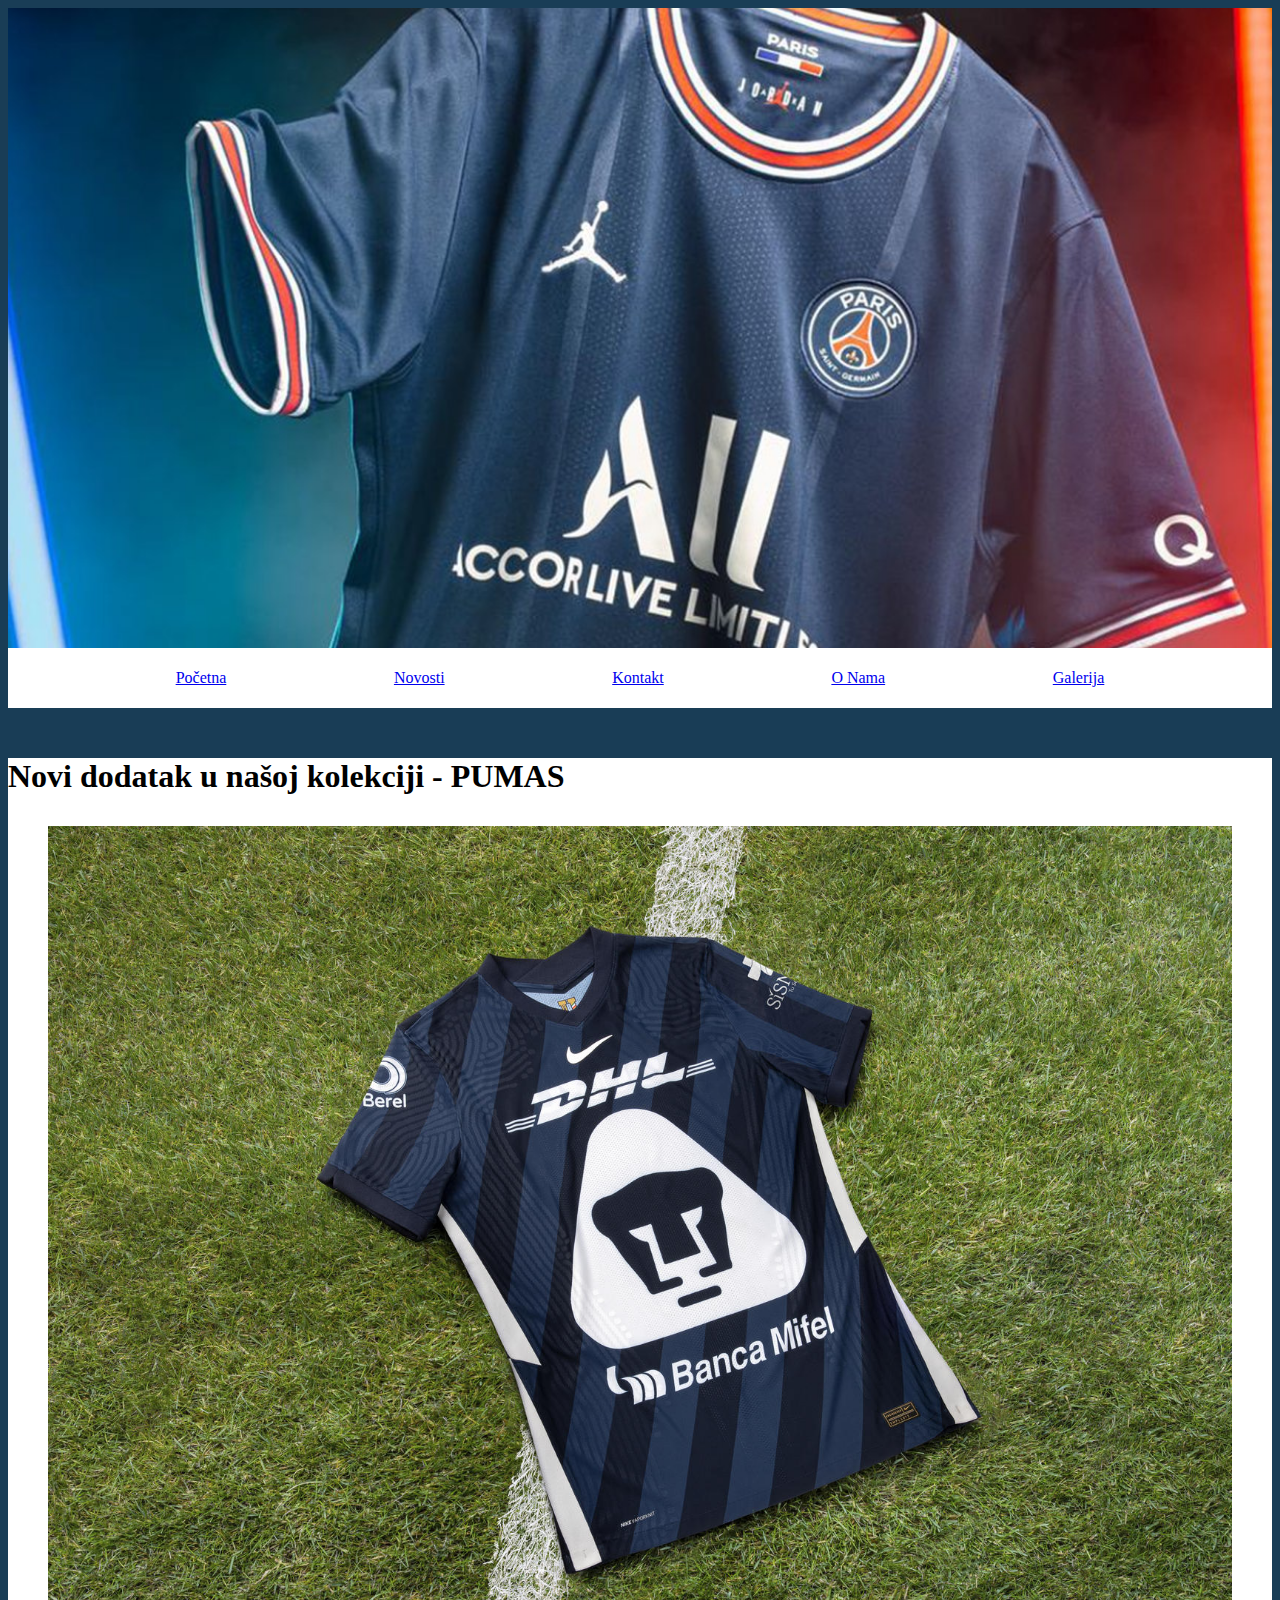
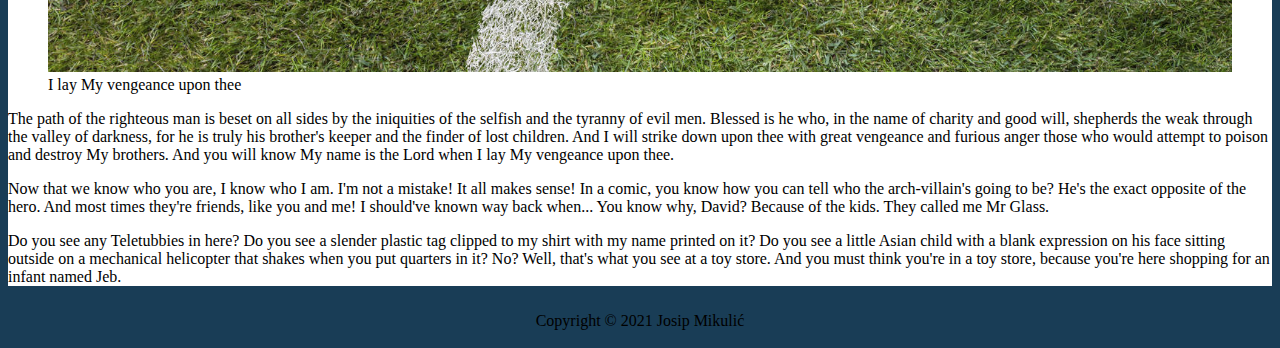
<file: index.html>
<!DOCTYPE HTML>
<html>

<head>
	<title>Napredne tehnike programiranja web servisa</title>
	<meta http-equiv="content-type" content="text/html; charset=UTF-8">
	<meta name="description"
		content="Projektni zadatak za vježbe iz kolegija Napredne tehnike programiranja web servisa">
	<meta name="keywords" content="">
	<meta name="author" content="Josip Mikulić">
	<meta name="viewport" content="width=device-width, initial-scale=1">
	<link rel="shortcut icon" type="image/x-icon" href="favicon.ico">
	<link href="https://cdn.jsdelivr.net/npm/bootstrap@5.1.3/dist/css/bootstrap.min.css" rel="stylesheet"
		integrity="sha384-1BmE4kWBq78iYhFldvKuhfTAU6auU8tT94WrHftjDbrCEXSU1oBoqyl2QvZ6jIW3" crossorigin="anonymous">
	<link rel="stylesheet" type="text/css" href="css/stylesheet.css">
</head>

<body>
	<header>
		<nav>
			<a href="index.html">Početna</a>
			<a href="novosti.html">Novosti</a>
			<a href="#">Kontakt</a>
			<a href="#">O Nama</a>
			<a href="#">Galerija</a>
		</nav>
	</header>
	<main>
		<div class="container main-content">
			<div class="row">
				<div class="col-md-12">
					<h1>Novi dodatak u našoj kolekciji - PUMAS</h1>
				</div>
			</div>
			<div class="row">
				<div class="col-md-6">
					<figure>
						<img src="/images/slika1.jpg" alt="Novi dres PUMAS" class="img-responsive">
						<figcaption>I lay My vengeance upon thee</figcaption>
					</figure>
				</div>
				<div class="col-md-6">
					<p>
						The path of the righteous man is beset on all sides by the iniquities of the selfish and the
						tyranny of evil men. Blessed is he who, in the name of charity and good will, shepherds the
						weak
						through the valley of darkness, for he is truly his brother's keeper and the finder of lost
						children. And I will strike down upon thee with great vengeance and furious anger those who
						would attempt to poison and destroy My brothers. And you will know My name is the Lord when
						I lay My vengeance upon thee.
					</p>
					<p>
						Now that we know who you are, I know who I am. I'm not a mistake! It all makes sense! In a
						comic, you know how you can tell who the arch-villain's going to be? He's the exact opposite
						of
						the hero. And most times they're friends, like you and me! I should've known way back
						when...
						You know why, David? Because of the kids. They called me Mr Glass.
					</p>
					<p>
						Do you see any Teletubbies in here? Do you see a slender plastic tag clipped to my shirt
						with my
						name printed on it? Do you see a little Asian child with a blank expression on his face
						sitting
						outside on a mechanical helicopter that shakes when you put quarters in it? No? Well, that's
						what you see at a toy store. And you must think you're in a toy store, because you're here
						shopping for an infant named Jeb.
					</p>
				</div>
			</div>
		</div>
	</main>
	<footer>
		Copyright &copy; 2021 Josip Mikulić
	</footer>
</body>

</html>
</file>
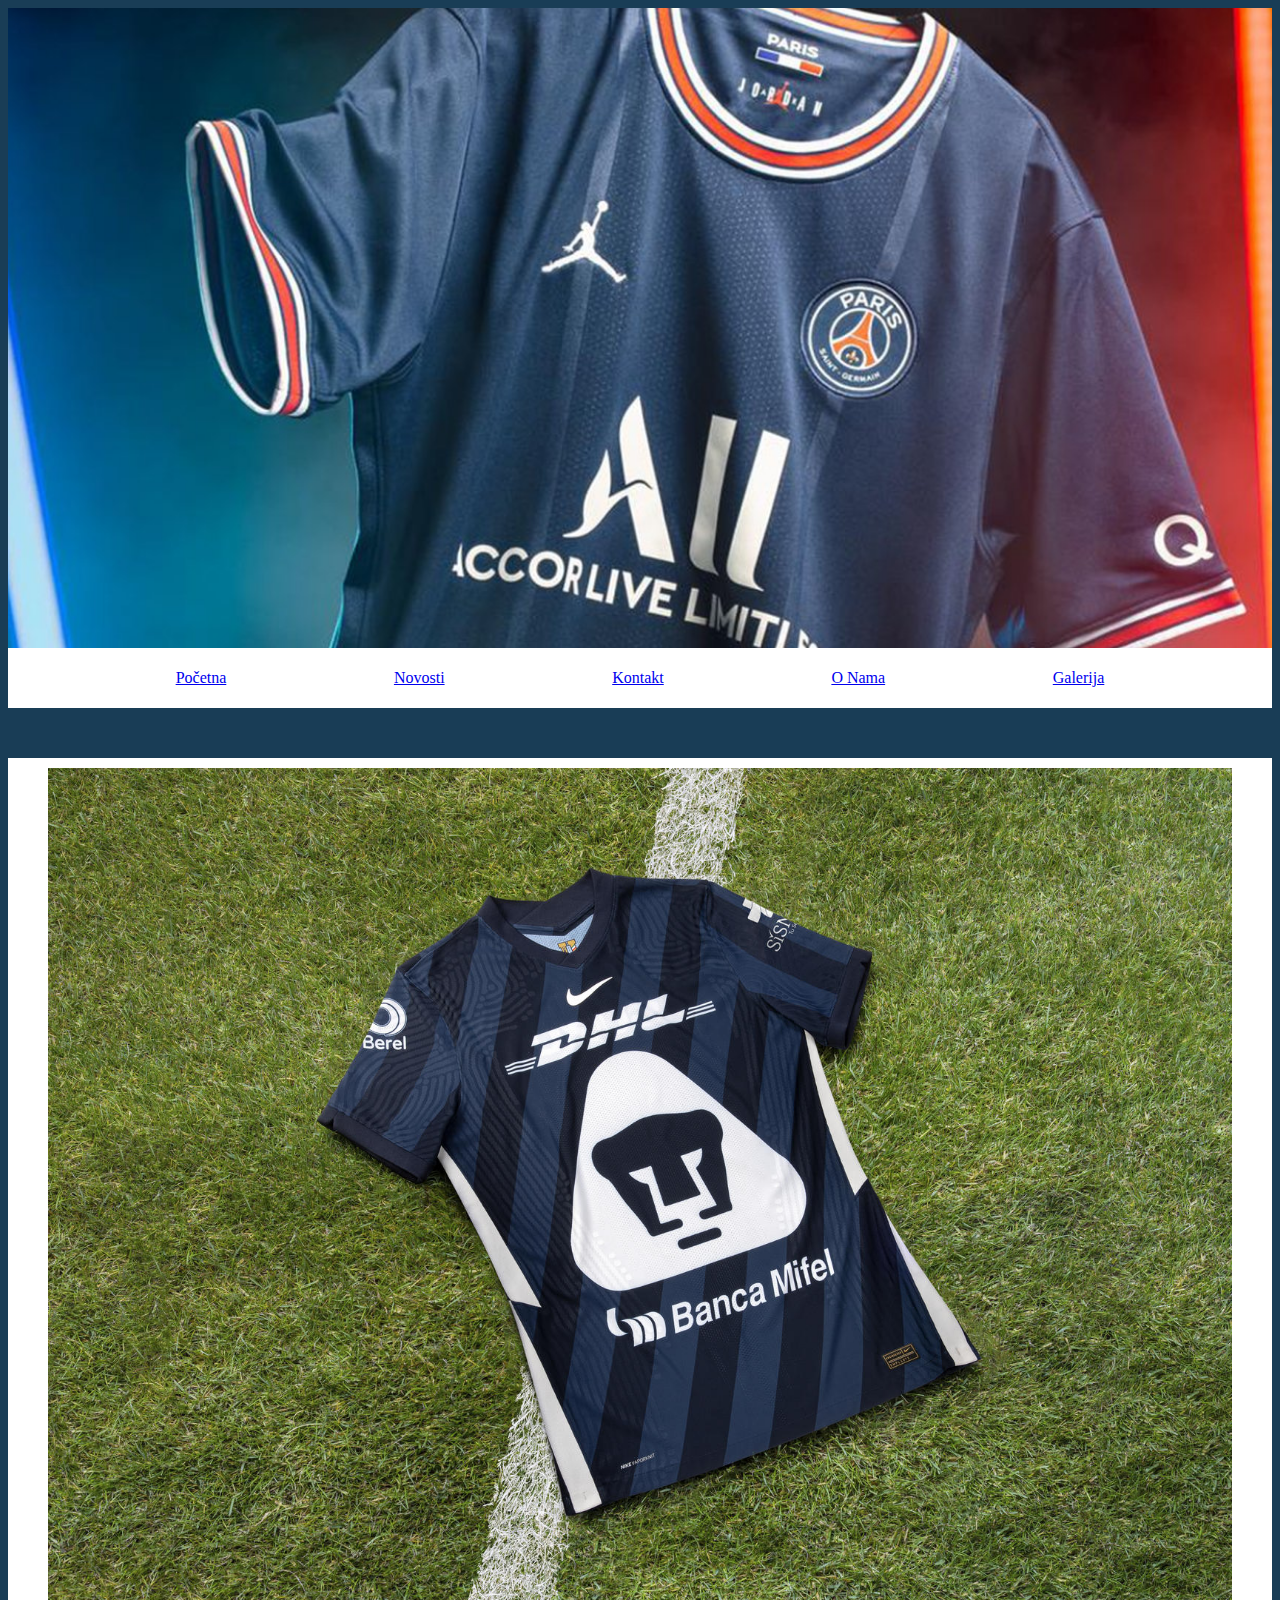
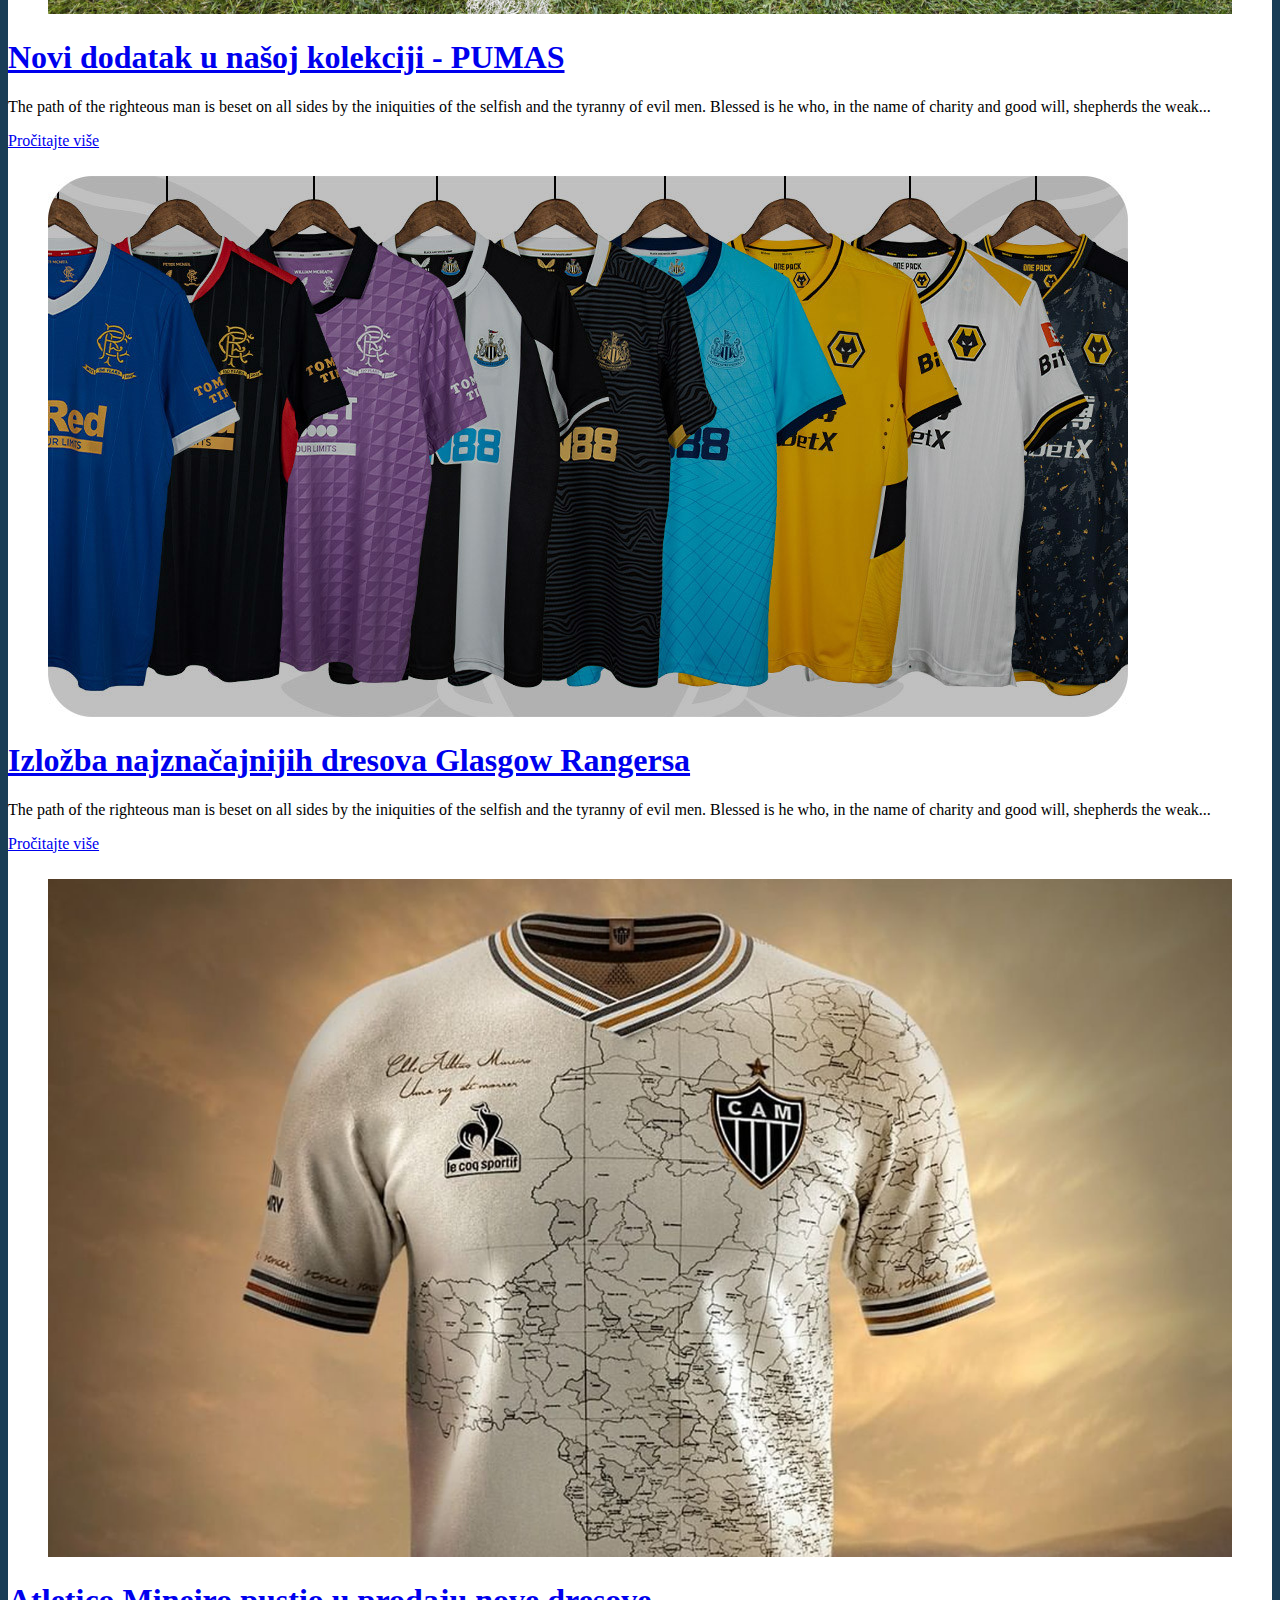
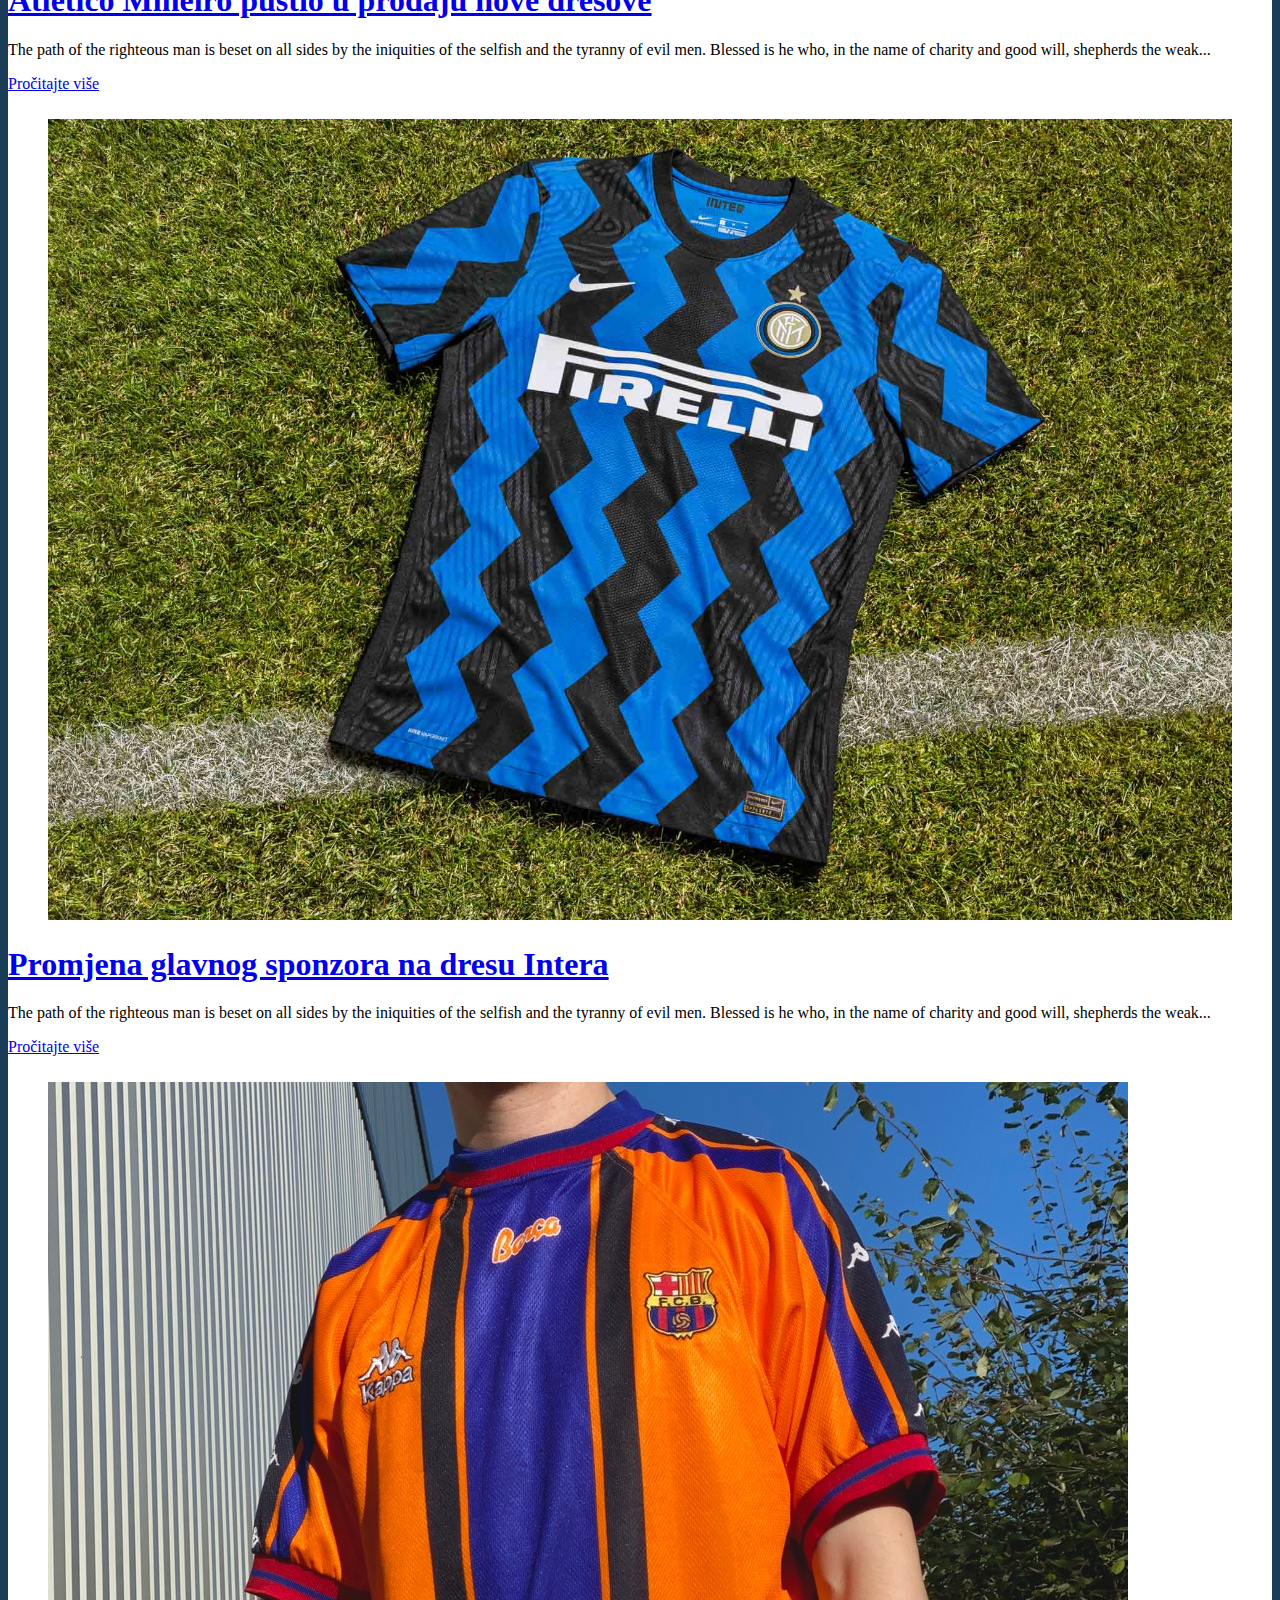
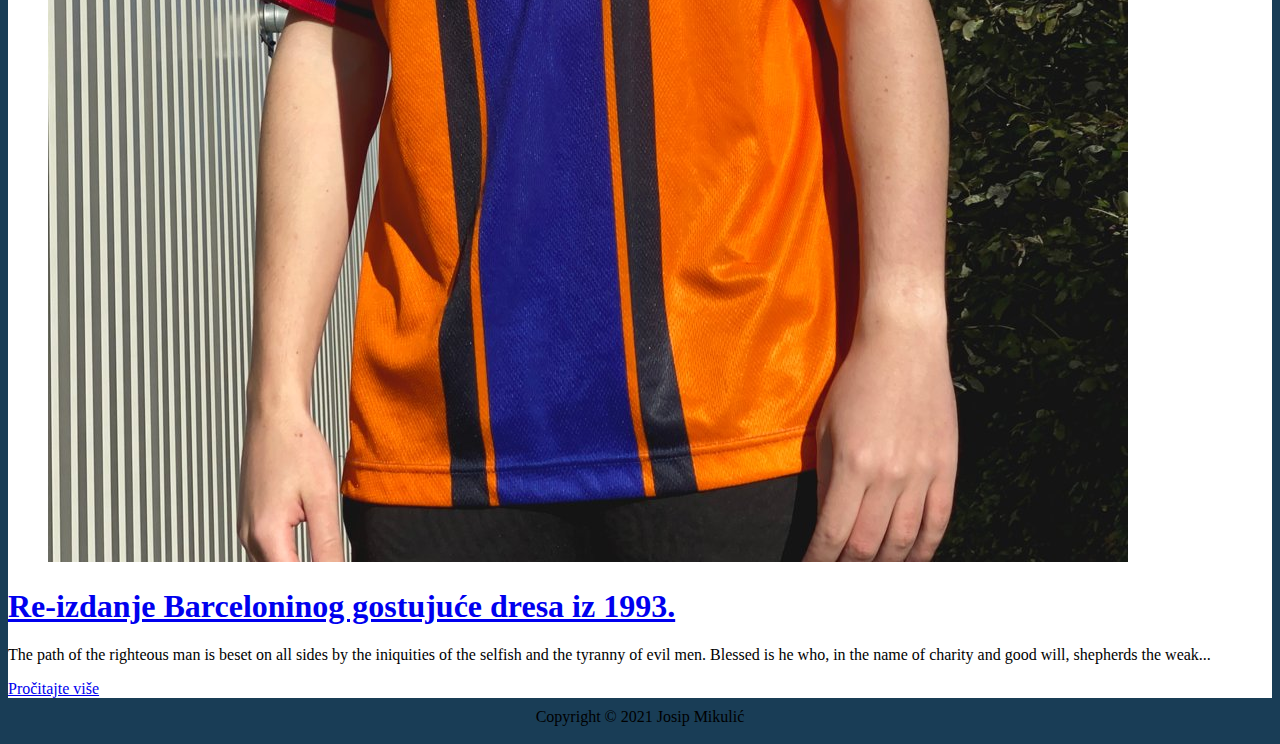
<file: novosti.html>
<!DOCTYPE HTML>
<html>

<head>
    <title>Napredne tehnike programiranja web servisa</title>
    <meta http-equiv="content-type" content="text/html; charset=UTF-8">
    <meta name="description"
        content="Projektni zadatak za vježbe iz kolegija Napredne tehnike programiranja web servisa">
    <meta name="keywords" content="">
    <meta name="author" content="Josip Mikulić">
    <meta name="viewport" content="width=device-width, initial-scale=1">
    <link rel="shortcut icon" type="image/x-icon" href="favicon.ico">
    <link href="https://cdn.jsdelivr.net/npm/bootstrap@5.1.3/dist/css/bootstrap.min.css" rel="stylesheet"
        integrity="sha384-1BmE4kWBq78iYhFldvKuhfTAU6auU8tT94WrHftjDbrCEXSU1oBoqyl2QvZ6jIW3" crossorigin="anonymous">
    <link rel="stylesheet" type="text/css" href="css/stylesheet.css">
</head>

<body>
    <header>
        <nav>
            <a href="index.html">Početna</a>
            <a href="novosti.html">Novosti</a>
            <a href="#">Kontakt</a>
            <a href="#">O Nama</a>
            <a href="#">Galerija</a>
        </nav>
    </header>
    <main>
        <div class="container main-content">
            <div class="news-item">
                <div class="row">
                    <div class="col-md-3">
                        <figure>
                            <a href="clanak.html">
                                <img src="/images/slika1.jpg" alt="Novi dres PUMAS" class="img-responsive">
                            </a>
                        </figure>
                    </div>
                    <div class="col-md-8">
                        <a href="clanak.html">
                            <h1>Novi dodatak u našoj kolekciji - PUMAS</h1>
                        </a>
                        <p>
                            The path of the righteous man is beset on all sides by the iniquities of the selfish and
                            the
                            tyranny of evil men. Blessed is he who, in the name of charity and good will, shepherds
                            the
                            weak...
                        </p>
                        <a href="clanak.html">Pročitajte više</a>
                    </div>
                </div>
            </div>
            <div class="news-item">
                <div class="row">
                    <div class="col-md-3">
                        <figure>
                            <a href="clanak.html">
                                <img src="/images/slika2.jpg" alt="Novi dres PUMAS" class="img-responsive">
                            </a>
                        </figure>
                    </div>
                    <div class="col-md-8">
                        <a href="clanak.html">
                            <h1>Izložba najznačajnijih dresova Glasgow Rangersa</h1>
                        </a>
                        <p>
                            The path of the righteous man is beset on all sides by the iniquities of the selfish and
                            the
                            tyranny of evil men. Blessed is he who, in the name of charity and good will, shepherds
                            the
                            weak...
                        </p>
                        <a href="clanak.html">Pročitajte više</a>
                    </div>
                </div>
            </div>
            <div class="news-item">
                <div class="row">
                    <div class="col-md-3">
                        <figure>
                            <a href="clanak.html">
                                <img src="/images/slika3.jpg" alt="Novi dres PUMAS" class="img-responsive">
                            </a>
                        </figure>
                    </div>
                    <div class="col-md-8">
                        <a href="clanak.html">
                            <h1>Atletico Mineiro pustio u prodaju nove dresove</h1>
                        </a>
                        <p>
                            The path of the righteous man is beset on all sides by the iniquities of the selfish and
                            the
                            tyranny of evil men. Blessed is he who, in the name of charity and good will, shepherds
                            the
                            weak...
                        </p>
                        <a href="clanak.html">Pročitajte više</a>
                    </div>
                </div>
            </div>
            <div class="news-item">
                <div class="row">
                    <div class="col-md-3">
                        <figure>
                            <a href="clanak.html">
                                <img src="/images/slika4.jpg" alt="Novi dres PUMAS" class="img-responsive">
                            </a>
                        </figure>
                    </div>
                    <div class="col-md-8">
                        <a href="clanak.html">
                            <h1>Promjena glavnog sponzora na dresu Intera</h1>
                        </a>
                        <p>
                            The path of the righteous man is beset on all sides by the iniquities of the selfish and
                            the
                            tyranny of evil men. Blessed is he who, in the name of charity and good will, shepherds
                            the
                            weak...
                        </p>
                        <a href="clanak.html">Pročitajte više</a>
                    </div>
                </div>
            </div>
            <div class="news-item">
                <div class="row">
                    <div class="col-md-3">
                        <figure>
                            <a href="clanak.html">
                                <img src="/images/slika5.jpg" alt="Novi dres PUMAS" class="img-responsive">
                            </a>
                        </figure>
                    </div>
                    <div class="col-md-8">
                        <a href="clanak.html">
                            <h1>Re-izdanje Barceloninog gostujuće dresa iz 1993.</h1>
                        </a>
                        <p>
                            The path of the righteous man is beset on all sides by the iniquities of the selfish and
                            the
                            tyranny of evil men. Blessed is he who, in the name of charity and good will, shepherds
                            the
                            weak...
                        </p>
                        <a href="clanak.html">Pročitajte više</a>
                    </div>
                </div>
            </div>
        </div>
    </main>
    <footer>
        Copyright &copy; 2021 Josip Mikulić
    </footer>
</body>

</html>
</file>
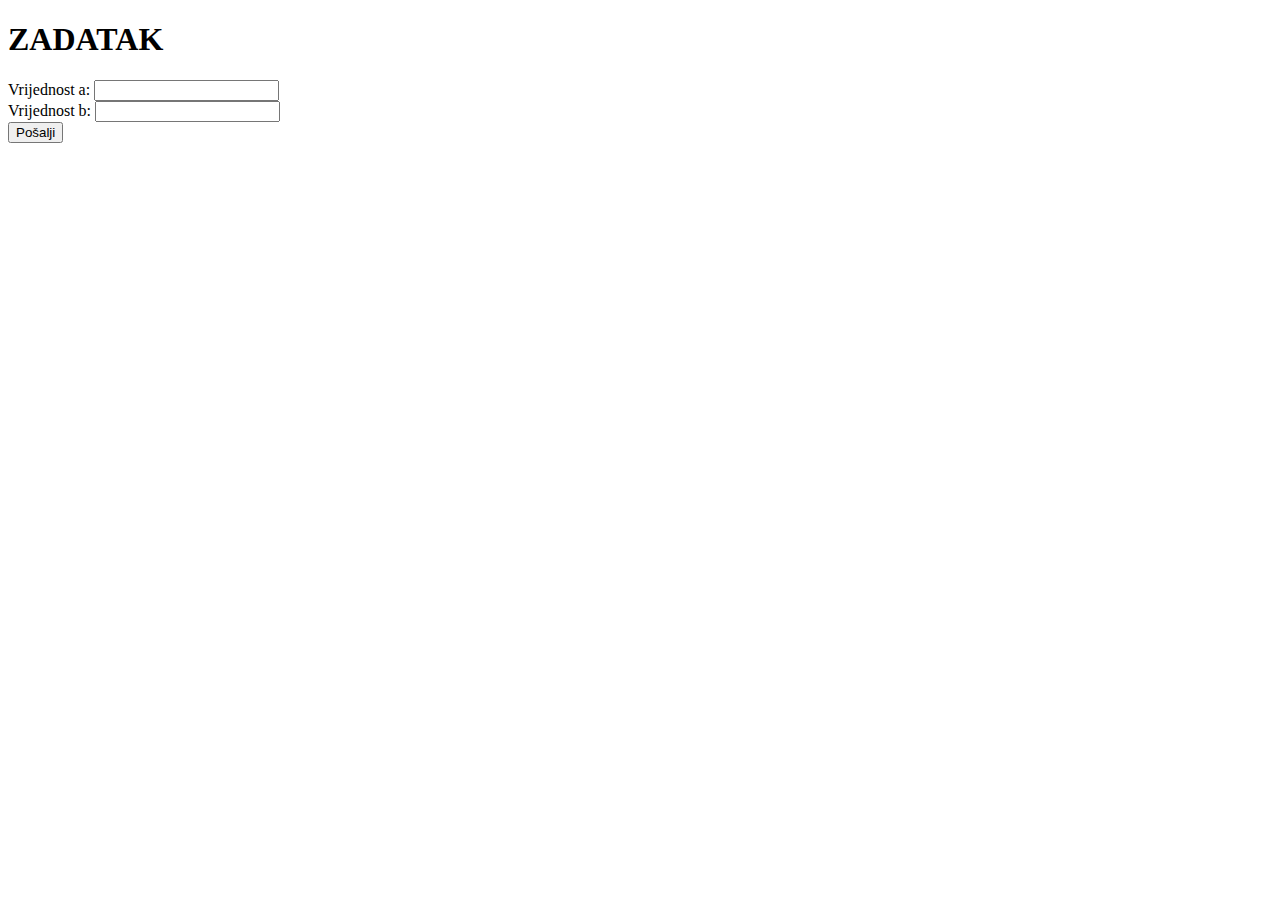
<file: zadatak.html>
<!DOCTYPE html>
<html>

<body>

    <h1>ZADATAK</h1>

    <form action="php/zadatak.php" method="get">
        <div class="form-control">
            Vrijednost a:
            <input type="number" name="nrA"/>
        </div>
        <div class="form-control">
            Vrijednost b:
            <input type="number" name="nrB"/>
        </div>
        <input type="submit" value="Pošalji">
    </form>
</body>

</html>
</file>
<file: css/stylesheet.css>
body {
    background-color: #193d56
}

.img-responsive {
    max-width: 100%;
}

header {
    background-image: url('../images/banner.jpg');
    min-height: 700px;
    background-size: cover;
    display: flex;
    align-items: flex-end;
    background-position: center center;
    background-repeat: no-repeat;
    background-attachment: fixed;
}

nav {
    display: flex;
    flex-direction: row;
    width: 100%;
    justify-content: space-evenly;
    flex-wrap: nowrap;
    background-color: #fff;
    height: 60px;
    align-items: center;
}

.main-content {
    background-color: #fff;
    margin-top: 50px;
}

footer {
    padding: 10px 0;
    text-align: center;
}

figure {
    padding-top: 10px;
}
</file>
